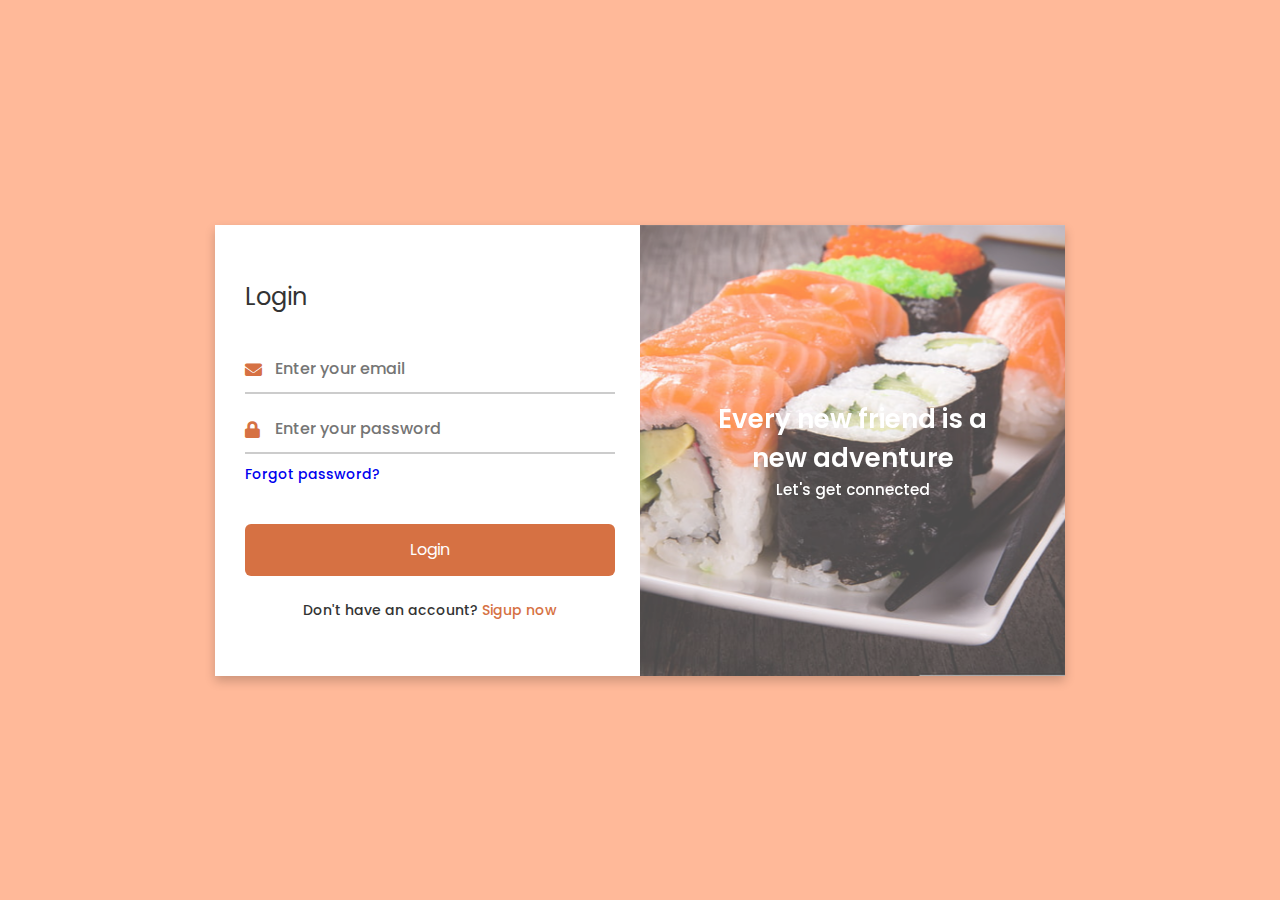
<file: index.html>
<!DOCTYPE html>
<html lang="en">
  <head>
    <meta charset="UTF-8">
    <!--<title> Login and Registration Form in HTML & CSS | CodingLab </title>-->
    <link rel="stylesheet" href="./assets/css/login.css">
    <!-- Fontawesome CDN Link -->
    <link rel="stylesheet" href="https://cdnjs.cloudflare.com/ajax/libs/font-awesome/5.15.3/css/all.min.css">
    <meta name="viewport" content="width=device-width, initial-scale=1.0">
    <!-- <link rel="stylesheet" href="./css"> -->
    <title>LOGIN</title>
   </head>
<body>
  <div class="container">
    <input type="checkbox" id="flip">
    <div class="cover">
      <div class="front">
        <img src="./assets/img/logon1.jpg" alt="">
        <div class="text">
          <span class="text-1">Every new friend is a <br> new adventure</span>
          <span class="text-2">Let's get connected</span>
        </div>
      </div>

      <div class="back">
        <img class="backImg" src="./assets/img/login2.jpg" alt="">
        <div class="text">
          <span class="text-1">Complete miles of journey <br> with one step</span>
          <span class="text-2">Let's get started</span>
        </div>
      </div>
    </div>
    
    <div class="forms">
        <div class="form-content">
          <div class="login-form">
            <div class="title">Login</div>
          <form action="#">
            <div class="input-boxes">
              <div class="input-box">
                <i class="fas fa-envelope"></i>
                <input type="text" placeholder="Enter your email" required>
              </div>
              <div class="input-box">
                <i class="fas fa-lock"></i>
                <input type="password" placeholder="Enter your password" required>
              </div>
              <div class="text"><a href="#">Forgot password?</a></div>
              <div class="button input-box login">
                <a href="main.html">Login</a>
              </div>
              <div class="text sign-up-text">Don't have an account? <label for="flip">Sigup now</label></div>
            </div>
        </form>
      </div>
        <div class="signup-form">
          <div class="title">Signup</div>
        <form action="#">
            <div class="input-boxes">
              <div class="input-box">
                <i class="fas fa-user"></i>
                <input type="text" placeholder="Enter your name" required>
              </div>
              <div class="input-box">
                <i class="fas fa-envelope"></i>
                <input type="text" placeholder="Enter your email" required>
              </div>
              <div class="input-box">
                <i class="fas fa-lock"></i>
                <input type="password" placeholder="Enter your password" required>
              </div>
              <div class="button input-box">
                <a type="submit" value="Sumbit">Sumbit</a>
              </div>
              <div class="text sign-up-text">Already have an account? <label for="flip">Login now</label></div>
            </div>
      </form>
    </div>
    </div>
    </div>
  </div>
</body>
</html>
</file>
<file: assets/css/login.css>
/* Google Font Link */
@import url('https://fonts.googleapis.com/css2?family=Poppins:wght@200;300;400;500;600;700&display=swap');
*{
  margin: 0;
  padding: 0;
  box-sizing: border-box;
  font-family: "Poppins" , sans-serif;
}

body{
  min-height: 100vh;
  display: flex;
  align-items: center;
  justify-content: center;
  background:  hsl(19, 100%, 80%);
  padding: 30px;
  font-family: var(--body-font);
}

.container{
  position: relative;
  max-width: 850px;
  width: 100%;
  background: #fff;
  padding: 40px 30px;
  box-shadow: 0 5px 10px rgba(0,0,0,0.2);
  perspective: 2700px;
}

.container .cover{
  position: absolute;
  top: 0;
  left: 50%;
  height: 100%;
  width: 50%;
  z-index: 98;
  transition: all 1s ease;
  transform-origin: left;
  transform-style: preserve-3d;
}

.container #flip:checked ~ .cover{
  transform: rotateY(-180deg);
}

 .container .cover .front,
 .container .cover .back{
  position: absolute;
  top: 0;
  left: 0;
  height: 100%;
  width: 100%;
}

/* .container .cover .back{
  z-index: 3;
} */

.cover .back{
  transform: rotateY(180deg);
  backface-visibility: hidden;
}

.container .cover::before,
.container .cover::after{
  content: '';
  position: absolute;
  height: 100%;
  width: 100%;
  background:  hsl(18, 100%, 99%);
  opacity: 0.3;
  z-index: 20;
}

.container .cover::after{
  opacity: 0.3;
  transform: rotateY(180deg);
  backface-visibility: hidden;
}

.container .cover img{
  position: absolute;
  height: 100%;
  width: 100%;
  object-fit: cover;
  z-index: 10;
}

.container .cover .text{
  position: absolute;
  z-index: 130;
  height: 100%;
  width: 100%;
  display: flex;
  flex-direction: column;
  align-items: center;
  justify-content: center;
}

.cover .text .text-1,
.cover .text .text-2{
  font-size: 26px;
  font-weight: 600;
  color: #fff;
  text-align: center;
}

.cover .text .text-2{
  font-size: 15px;
  font-weight: 500;
}

.container .forms{
  height: 100%;
  width: 100%;
  background: #fff;
}

.container .form-content{
  display: flex;
  align-items: center;
  justify-content: space-between;
}

.form-content .login-form,
.form-content .signup-form{
  width: calc(100% / 2 - 25px);
}

.forms .form-content .title{
  position: relative;
  font-size: 24px;
  font-weight: var( --font-semi-bold);
  color: #333;
  font-family: var(--title-font);
}

/* .forms .form-content .title:before{
  content: '';
  position: absolute;
  left: 0;
  bottom: 0;
  height: 3px;
  width: 25px;
  background:  hsl(19, 64%, 55%);
} */

.forms .signup-form  .title:before{
  width: 20px;
}

.forms .form-content .input-boxes{
  margin-top: 30px;
  font-family: var(--body-font);
}

.forms .form-content .input-box{
  display: flex;
  align-items: center;
  height: 50px;
  width: 100%;
  margin: 10px 0;
  position: relative;
}

.form-content .input-box input{
  height: 100%;
  width: 100%;
  outline: none;
  border: none;
  padding: 0 30px;
  font-size: 16px;
  font-weight: 500;
  border-bottom: 2px solid rgba(0,0,0,0.2);
  transition: all 0.3s ease;
}

.form-content .input-box input:focus,
.form-content .input-box input:valid{
  border-color:  hsl(19, 64%, 55%);
}

.form-content .input-box i{
  position: absolute;
  color:  hsl(19, 64%, 55%);
  font-size: 17px;
}

.forms .form-content .text{
  font-size: 14px;
  font-weight: 500;
  color: #333;
}

.forms .form-content .text a{
  text-decoration: none;
}

.forms .form-content .text a:hover{
  text-decoration: underline;
}

.forms .form-content .button{
  color: #fff;
  margin-top: 40px;
}

.forms .form-content .button a{
  display: flex;
  justify-content: center;
  color: #fff;
  background: hsl(19, 64%, 55%);
  border-radius: 6px;
  /* padding: 0; */
  cursor: pointer;
  transition: all 0.4s ease;
  width: 100%;
  /* height: 48px; */
  padding: 26px 0px;
  line-height: 0px;
  text-decoration: none;
}

.forms .form-content .button a:hover{
  background: hsl(19, 64%, 50%);
}

.forms .form-content label{
  color: hsl(19, 64%, 55%);
  cursor: pointer;
}

.forms .form-content label:hover{
  text-decoration: underline;
}

.forms .form-content .login-text,
.forms .form-content .sign-up-text{
  text-align: center;
  margin-top: 25px;
}

.container #flip{
  display: none;
  /* hsdbjc sdcsdcsd*/
}

@media (max-width: 730px) {
  .container .cover{
    display: none;
  }
  .form-content .login-form,
  .form-content .signup-form{
    width: 100%;
  }
  .form-content .signup-form{
    display: none;
  }
  .container #flip:checked ~ .forms .signup-form{
    display: block;
  }
  .container #flip:checked ~ .forms .login-form{
    display: none;
  }
}
</file>
